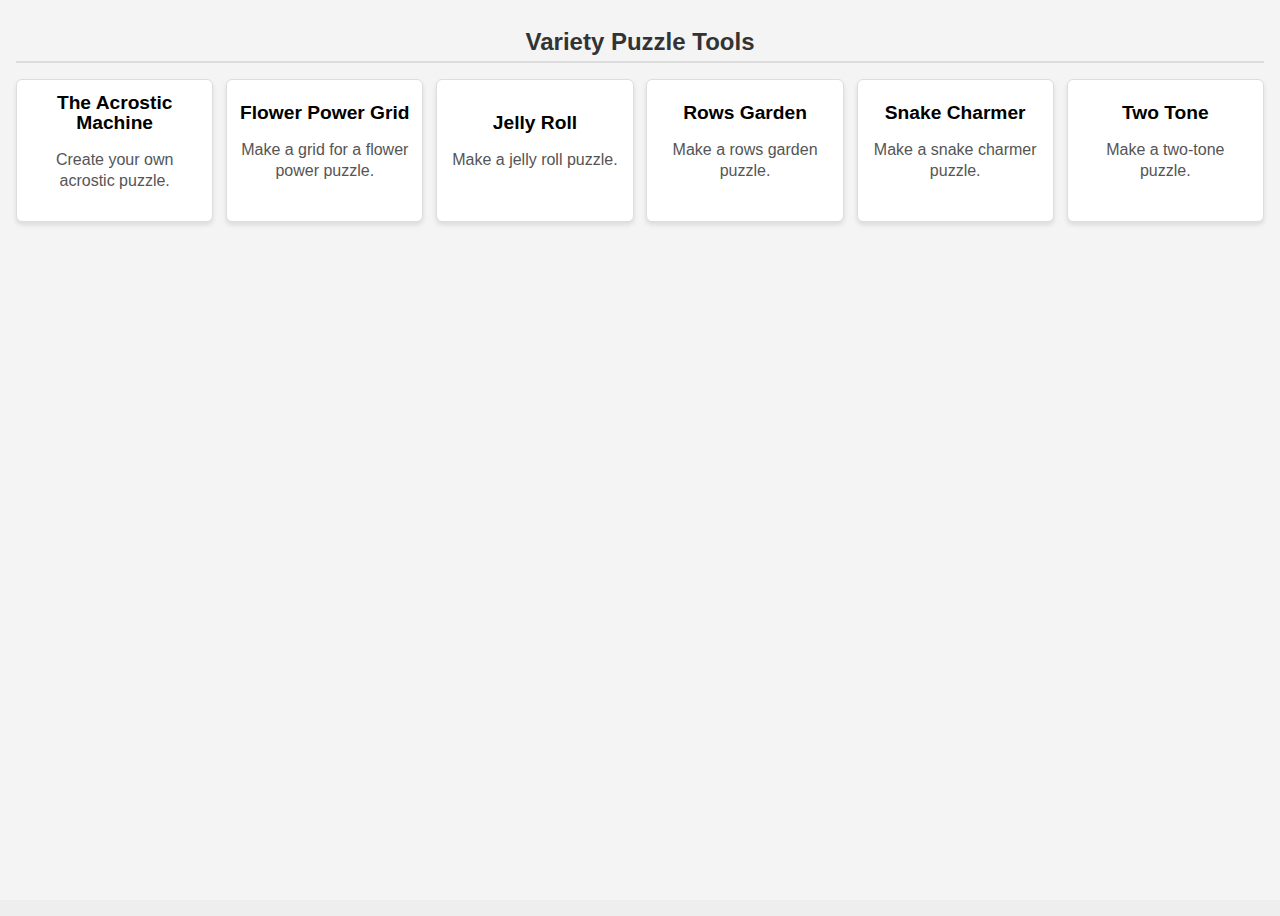
<file: index.html>
<!DOCTYPE html>
<html xmlns="http://www.w3.org/1999/xhtml" xml:lang="en" lang="en">
<head>
<title>Variety Puzzle Tools</title>

<style>
body {
    margin: 0 0 1em 0;
    padding: 0;
    color: black;
    background-color: #eee;
    line-height: 130%;
    font-family: arial, helvetica, verdana, tahoma, sans-serif;
    text-align: center;
}

/* Container for the entire grid */
.link-container {
  padding: 1rem;
  box-sizing: border-box;
  background: #f4f4f4;
  min-height: 100vh;
}

/* Category headers */
.category-header {
  font-size: 1.5rem;
  font-weight: bold;
  color: #333;
  margin: 1rem 0 1rem; /* Spacing above and below */
  border-bottom: 2px solid #ddd; /* Optional underline */
  padding-bottom: 0.5rem;
}

/* Grid layout */
.link-grid {
  display: grid;
  grid-template-columns: repeat(auto-fit, minmax(150px, 1fr));
  gap: 0.8rem;
}

/* Link tiles */
.link-tile {
  color: inherit;
  background: #ffffff;
  border: 1px solid #ddd;
  border-radius: 6px;
  box-shadow: 0 3px 5px rgba(0, 0, 0, 0.1);
  transition: transform 0.2s ease, box-shadow 0.2s ease;
  display: flex;
  flex-direction: column;
  align-items: center;
  justify-content: center;
  padding: 0.8rem;
  text-align: center;
  min-height: 100px;
  text-decoration: none; /* Ensure no underline by default */
}

/* Tile content */
.tile-content h3 {
  font-size: 1.2rem;
  margin: 0 0 0.3rem;
}

.tile-content p {
  font-size: 1rem;
  color: #555;
  margin-left: 0;
}

/* Hover effects */
.link-tile:hover {
  transform: translateY(-3px);
  box-shadow: 0 6px 10px rgba(0, 0, 0, 0.15);
  border-color: #aaa;
  text-decoration: none; /* Ensure no underline by default */
}

.link-grid .link-tile:hover {
  text-decoration: none !important;
}
</style>
</head>

<body>
    <div class="link-container">
      <!-- Category: Solving Tools -->
      <div class="category">
        <div class="category-header">Variety Puzzle Tools</div>
        <div class="link-grid">

          <a href="acrostic" class="link-tile">
            <div class="tile-content">
              <h3>The Acrostic Machine</h3>
              <p>Create your own acrostic puzzle.</p>
            </div>
          </a>

          <a href="flower-power/fpg.html" class="link-tile">
            <div class="tile-content">
              <h3>Flower Power Grid</h3>
              <p>Make a grid for a flower power puzzle.</p>
            </div>
          </a>

          <a href="jelly-roll" class="link-tile">
            <div class="tile-content">
              <h3>Jelly Roll</h3>
              <p>Make a jelly roll puzzle.</p>
            </div>
          </a>

          <a href="rows-garden" class="link-tile">
            <div class="tile-content">
              <h3>Rows Garden</h3>
              <p>Make a rows garden puzzle.</p>
            </div>
          </a>

          <a href="snake_charmer" class="link-tile">
            <div class="tile-content">
              <h3>Snake Charmer</h3>
              <p>Make a snake charmer puzzle.</p>
            </div>
          </a>

          <a href="two-tone" class="link-tile">
            <div class="tile-content">
              <h3>Two Tone</h3>
              <p>Make a two-tone puzzle.</p>
            </div>
          </a>

       </div>
     </div>
</body>

</html>
</file>
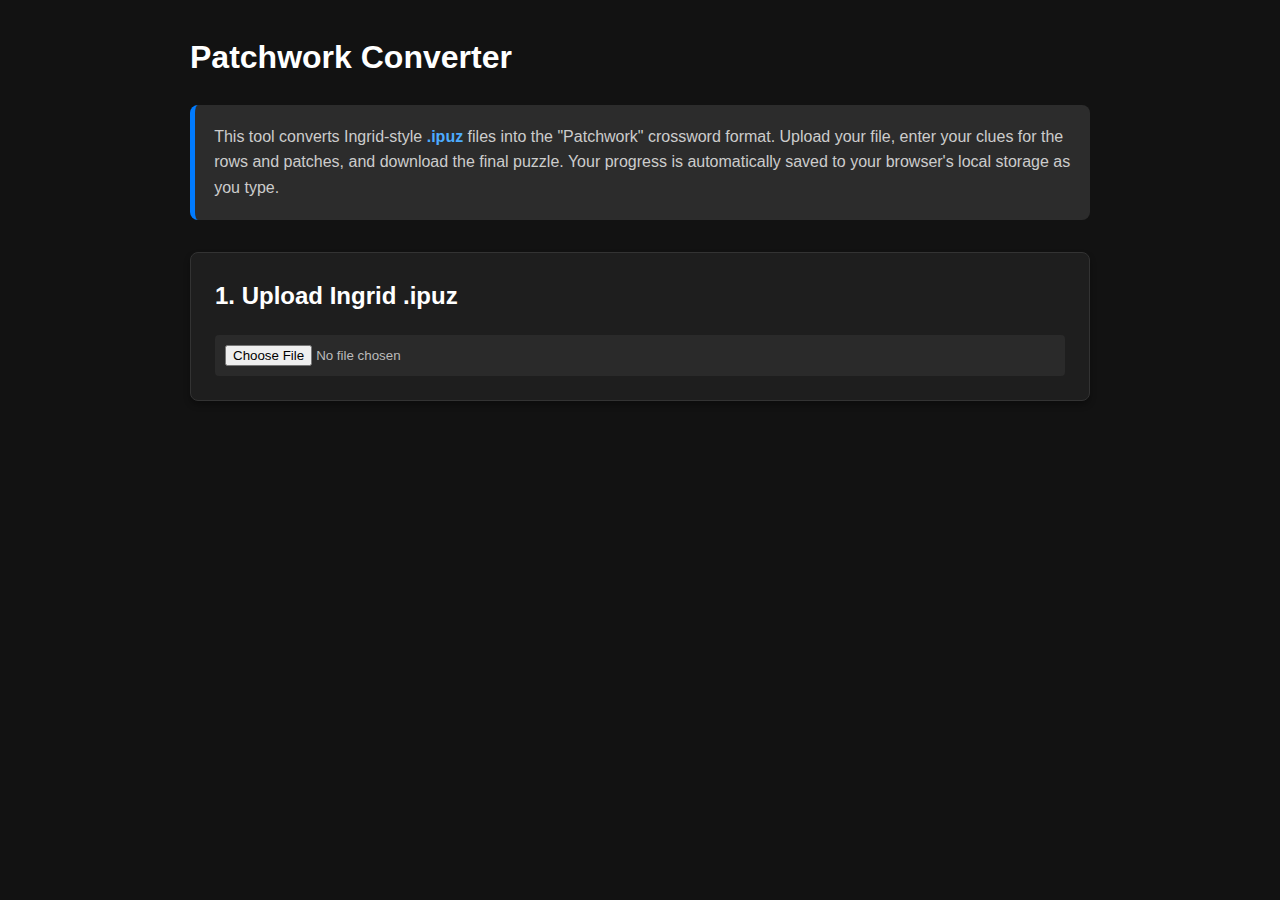
<file: patchwork/index.html>
<!DOCTYPE html>
<html lang="en">
<head>
    <meta charset="UTF-8">
    <meta name="viewport" content="width=device-width, initial-scale=1.0">
    <title>Patchwork Converter</title>
    <link rel="stylesheet" href="style.css">
</head>
<body>
    <h1>Patchwork Converter</h1>
    
    <div class="note">
        This tool converts Ingrid-style <b>.ipuz</b> files into the "Patchwork" crossword format. 
        Upload your file, enter your clues for the rows and patches, and download the final puzzle. 
        Your progress is automatically saved to your browser's local storage as you type.
    </div>
    
    <div class="section">
        <h2>1. Upload Ingrid .ipuz</h2>
        <input type="file" id="file-input" accept=".ipuz">
    </div>

    <div id="editor" class="hidden">
        <div class="section">
            <h2>2. Enter Clues</h2>
            <div id="rows-container">
                <h3>Rows</h3>
                <!-- Row inputs will be generated here -->
            </div>
            <div id="patches-container">
                <h3>Patches</h3>
                <!-- Patch inputs will be generated here -->
            </div>
        </div>

        <div class="section" style="text-align: center;">
            <h2>3. Generate and Download</h2>
            <div style="display: flex; justify-content: center; gap: 20px; margin-top: 1em;">
                <button id="download-easy-btn" class="download-btn">Download Easy Version</button>
                <button id="download-hard-btn" class="download-btn">Download Hard Version</button>
            </div>
            <div id="status-msg" style="margin-top: 1em; height: 1.2em; font-weight: bold;"></div>
        </div>

        <div id="manual-section" class="section hidden">
            <h3>Manual Export</h3>
            <p style="font-size: 0.9em; color: #aaa;">
                If your browser blocks the download, you can copy the raw data below and save it as a <b>.ipuz</b> file manually.
            </p>
            <textarea id="output-text" readonly style="width: 100%; height: 150px; background: #121212; color: #4dabff; border: 1px solid #333; font-family: monospace; padding: 10px; border-radius: 4px; box-sizing: border-box;"></textarea>
            <div style="margin-top: 10px; text-align: right;">
                <button id="copy-btn" class="download-btn" style="background-color: #28a745;">Copy to Clipboard</button>
            </div>
        </div>
    </div>

    <script src="patchwork.js"></script>
</body>
</html>
</file>
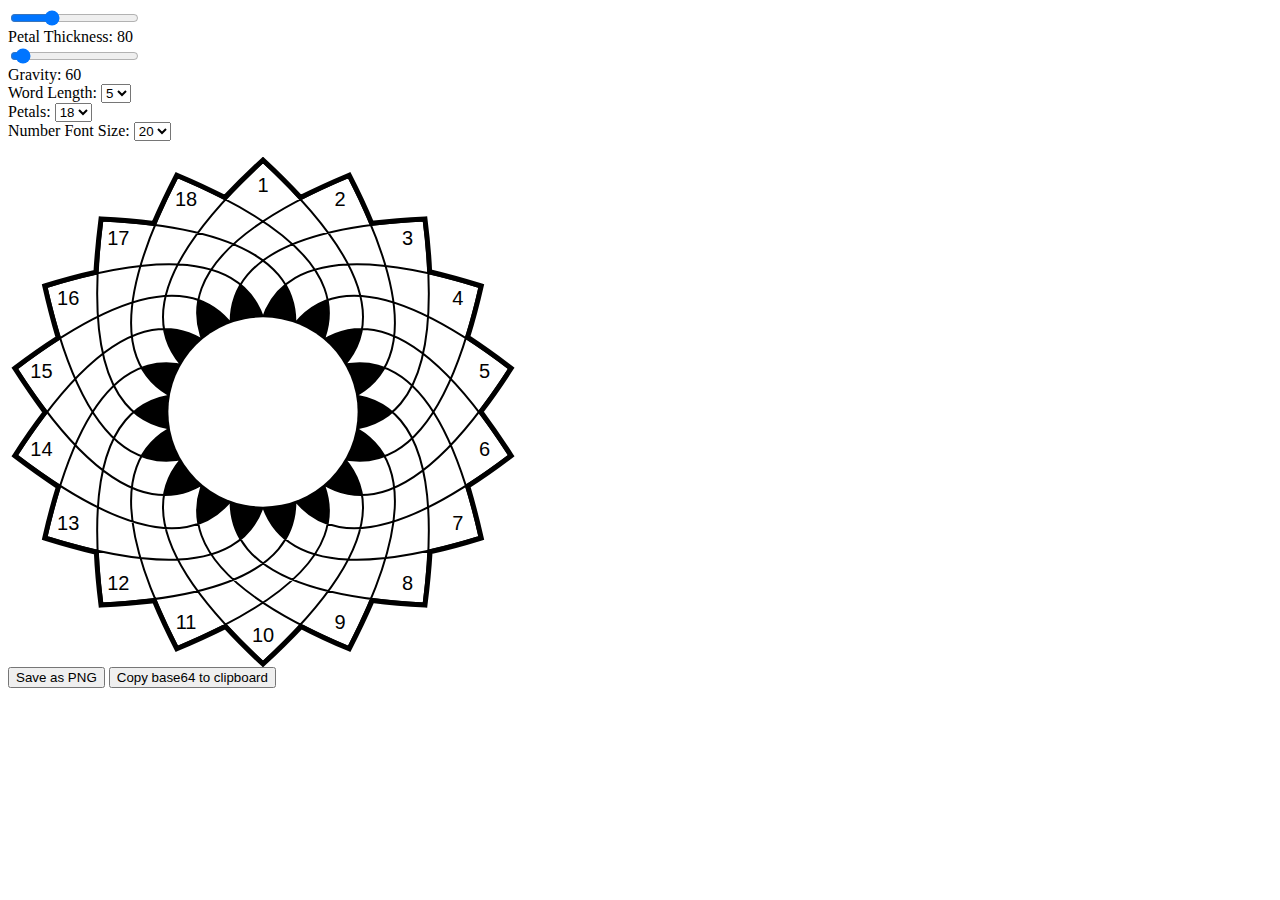
<file: flower-power/fpg.html>
<HTML>

<HEAD>
<script type="text/javascript" src="fpg.js"></script>
</HEAD>

<div class="slider-container">
  <form id="myForm">
    <div>
        <input type="range" class="slider" min="50" max="150" value="80" data-slider-id="1" name="petal_thickness">
        <div class="slider-value">Petal Thickness: <span id="petal-thickness-value" class="slider-value">80</span></div>
    </div>
    <div>
        <input type="range" class="slider" min="50" max="300" value="60" data-slider-id="2" name="gravity">
        <div class="slider-value">Gravity: <span id="gravity-value" class="slider-value">140</span></div>
    </div>
    <div>
         <label for="word_length">Word Length:</label>
          <select id="3" name="word_length">
              <option value="5">5</option>
              <option value="6">6</option>
              <option value="7">7</option>
          </select>
    </div>
    <div>
        <label for="petals">Petals:</label>
          <select id="4" name="petals">
              <option value="12">12</option>
              <option value="13">13</option>
              <option value="14">14</option>
              <option value="15">15</option>
              <option value="16">16</option>
              <option value="17">17</option>
              <option value="18" selected>18</option>
          </select>
    </div>
    <div>
        <label for="font_size">Number Font Size:</label>
          <select id="4" name="font_size">
              <option value="18">18</option>
              <option value="19">19</option>
              <option value="20" selected>20</option>
              <option value="21">21</option>
              <option value="22">22</option>
              <option value="23">23</option>
          </select>
    </div>
  </form>
</div>

<div id="svg"></div>

<button id="saveBtn">Save as PNG</button>
<button onclick="copyDynamic()">Copy base64 to clipboard</button>

<script type="text/javascript">
// Get the form and change log container
const form = document.getElementById('myForm');

// Function to process changes
function processChange(event) {
    const petals = parseInt(form.elements['petals'].value);
    const word_length = parseInt(form.elements['word_length'].value);
    const petal_thickness = parseInt(form.elements['petal_thickness'].value);
    const gravity = parseInt(form.elements['gravity'].value);
    const font_size = parseInt(form.elements['font_size'].value);

    // update the displayed values
    document.getElementById('gravity-value').innerHTML = gravity;
    document.getElementById('petal-thickness-value').innerHTML = petal_thickness;

    var number_margin = 5;

    var r = create_flower_power_svg(petals, word_length, petal_thickness, gravity, font_size, number_margin);
    //console.log(r);
    document.getElementById('svg').innerHTML = r;

}

form.addEventListener('input', processChange);
form.addEventListener('change', processChange);

processChange(0);

// Save as PNG functionality
function toPNG(save=true) {
  const svg = document.getElementById('svgElement');
  const svgData = new XMLSerializer().serializeToString(svg);

  const canvas = document.createElement('canvas');
  const ctx = canvas.getContext('2d');

  const img = new Image();
  img.setAttribute('src', 'data:image/svg+xml;base64,' + btoa(svgData));

  img.onload = function() {
      canvas.width = svg.clientWidth;
      canvas.height = svg.clientHeight;
      ctx.drawImage(img, 0, 0);

      const pngFile = canvas.toDataURL('image/png');

      if (!save) {// copy to clipboard
        navigator.clipboard.writeText(pngFile).then(() => {
          alert("Base64 string copied to clipboard");
        }).catch(err => {
          alert("Failed to copy: " + err);
        });
      } else { // save the file
        const a = document.createElement('a');
        a.href = pngFile;
        a.download = 'image.png';
        document.body.appendChild(a);
        a.click();
        document.body.removeChild(a);
      }
  };
}

document.getElementById('saveBtn').addEventListener('click', function() {
  toPNG(true);
});

function copyDynamic() {
  return toPNG(false);
}

</script>

</BODY>
</HTML>
</file>
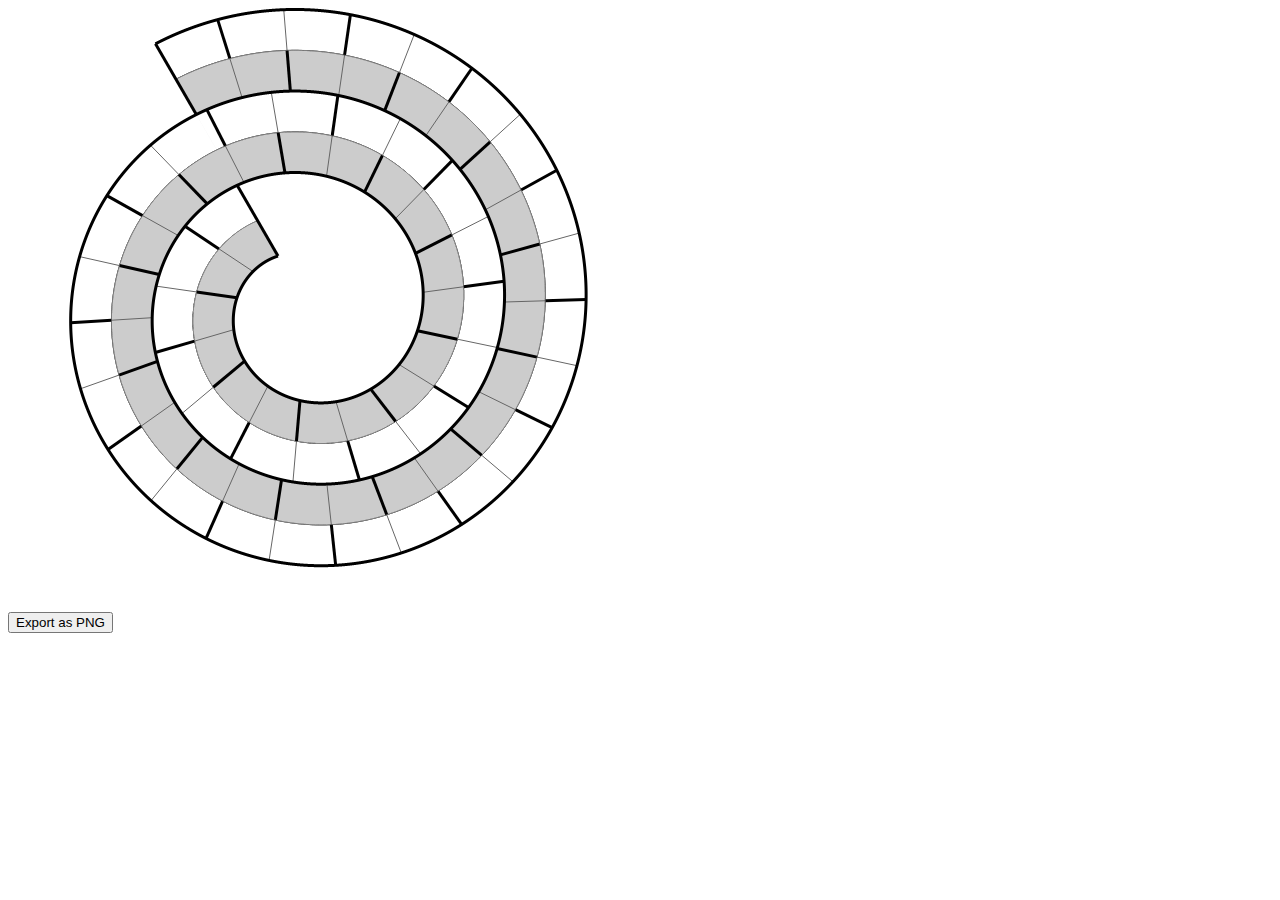
<file: jelly-roll/jelly_roll_grid.html>
<!DOCTYPE html>
<html lang="en">
<head>
    <meta charset="UTF-8">
    <meta name="viewport" content="width=device-width, initial-scale=1.0">
    <title>Jelly Roll Grid Creation</title>
</head>
<body>
<canvas id="spiralCanvas" width="600" height="600"></canvas>
<br />
<button id="exportButton">Export as PNG</button>
<script type="text/javascript" src="jelly_roll_grid.js"></script>
<script>
    // TODO: allow user to pass in parameters instead of editing the JS file
    drawJellyRoll();
</script>
</body>
</html>
</file>
<file: patchwork/style.css>
body { 
    font-family: -apple-system, BlinkMacSystemFont, "Segoe UI", Roboto, Helvetica, Arial, sans-serif; 
    max-width: 900px; 
    margin: 2em auto; 
    padding: 0 1.5em; 
    line-height: 1.6; 
    background-color: #121212; 
    color: #e0e0e0; 
}
.section { 
    margin-bottom: 2em; 
    border: 1px solid #333; 
    padding: 1.5em; 
    border-radius: 8px; 
    background-color: #1e1e1e;
    box-shadow: 0 4px 6px rgba(0,0,0,0.3);
}
.note {
    background-color: #2c2c2c;
    padding: 1.2em;
    border-radius: 8px;
    margin-bottom: 2em;
    border-left: 5px solid #007bff;
    color: #ccc;
}
.clue-row { display: flex; align-items: center; margin-bottom: 0.75em; gap: 1em; }
.clue-row label { width: 100px; flex-shrink: 0; font-weight: bold; color: #aaa; }
.clue-row input { 
    flex-grow: 1; 
    padding: 10px; 
    background-color: #2a2a2a; 
    border: 1px solid #444; 
    color: #fff; 
    border-radius: 4px;
    font-size: 1em;
}
.clue-row input:focus { border-color: #007bff; outline: none; box-shadow: 0 0 0 2px rgba(0,123,255,0.25); }
.clue-row .answer { width: 140px; font-family: "SFMono-Regular", Consolas, "Liberation Mono", Menlo, monospace; color: #777; font-size: 0.85em; text-align: right; }
h1, h2, h3 { color: #fff; margin-top: 0; }
h3 { border-bottom: 1px solid #333; padding-bottom: 0.5em; margin-bottom: 1em; }
#download-btn { 
    padding: 14px 28px; 
    background-color: #007bff; 
    color: white; 
    border: none; 
    border-radius: 4px; 
    cursor: pointer; 
    display: none; 
    font-weight: bold;
    font-size: 1.1em;
    transition: background-color 0.2s;
}
#download-btn:hover { background-color: #0056b3; }
#file-input { 
    color: #bbb; 
    background: #2a2a2a; 
    padding: 10px; 
    border-radius: 4px; 
    width: 100%; 
    box-sizing: border-box;
}
.hidden { display: none; }
b { color: #4dabff; }
label { cursor: pointer; }
.radio-group { margin-bottom: 1em; }
.radio-group label { display: block; margin-bottom: 0.5em; padding: 8px; border-radius: 4px; transition: background 0.2s; }
.radio-group label:hover { background: #2c2c2c; }
</file>
